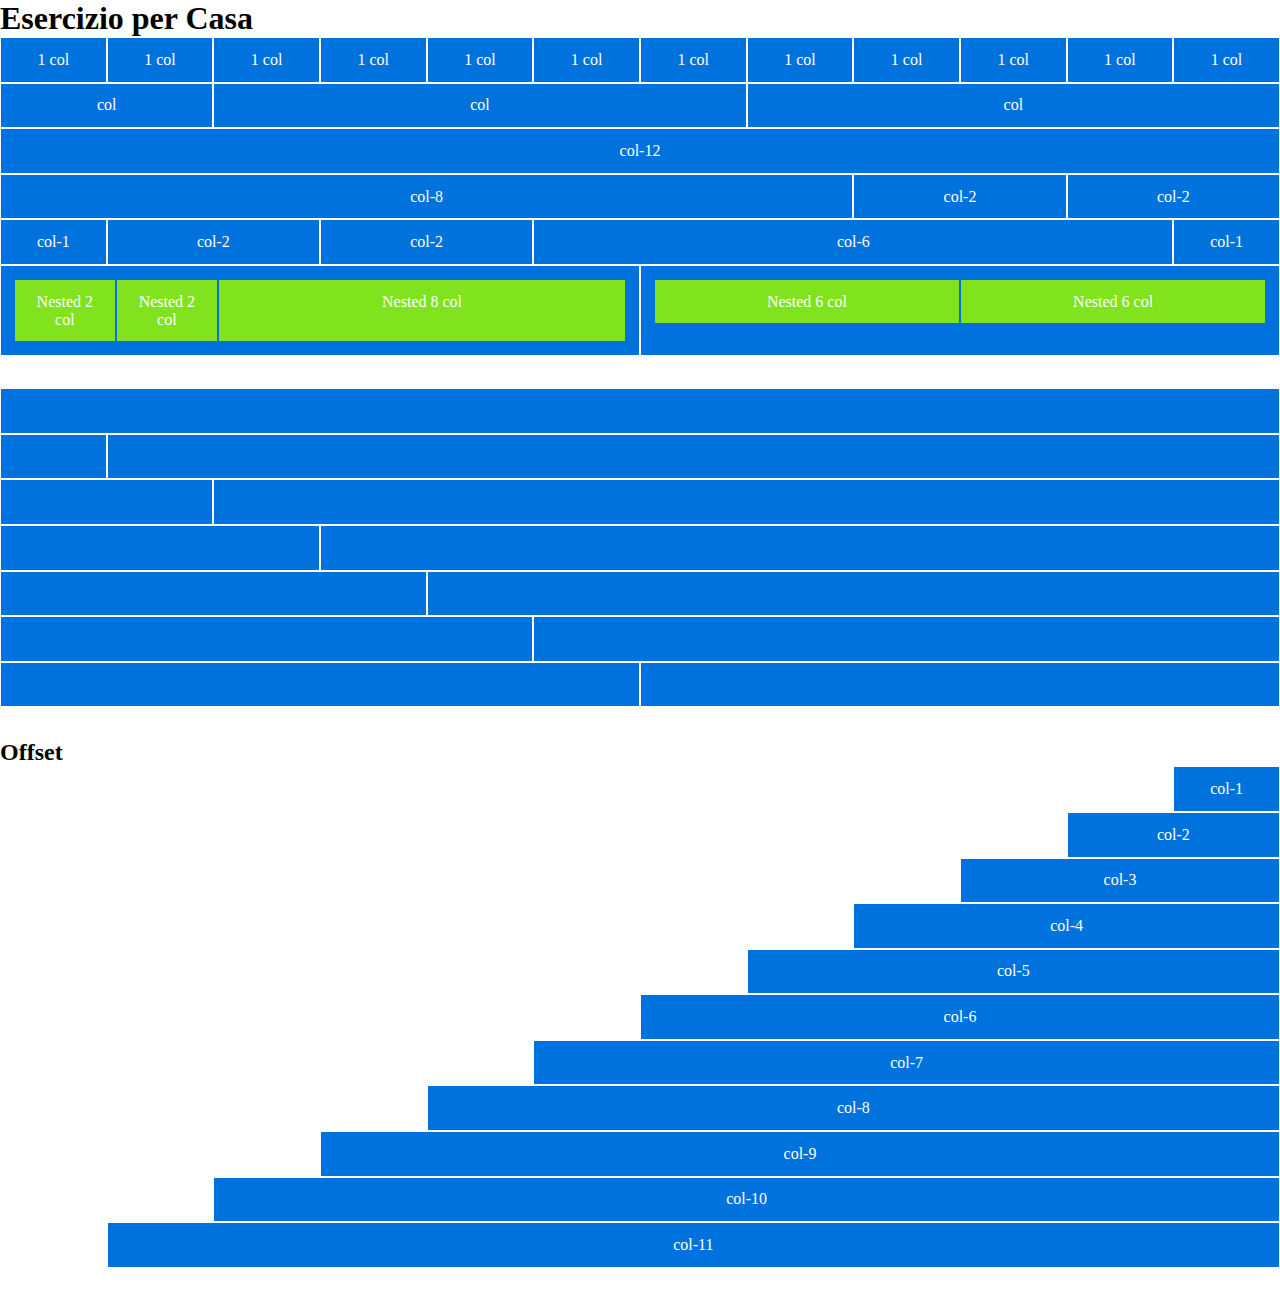
<file: index.html>
<!DOCTYPE html>
<html lang="it">
<head>
    <meta charset="UTF-8">
    <meta http-equiv="X-UA-Compatible" content="IE=edge">
    <meta name="viewport" content="width=device-width, initial-scale=1.0">
    <link rel="stylesheet" href="css/12bool.css">

    <link rel="stylesheet" href="css/style.css">

    <title>12 BOOL</title>
</head>
<body>
    <main>
        <div class="container">

            <h1>Esercizio per Casa</h1>
            <div class="row"> <!--1° Row-->

                <div class="col-1">
                    1 col
                </div>
                <div class="col-1">
                    1 col
                </div>
                <div class="col-1">
                    1 col
                </div>
                <div class="col-1">
                    1 col
                </div>
                <div class="col-1">
                    1 col
                </div>
                <div class="col-1">
                    1 col
                </div>
                <div class="col-1">
                    1 col
                </div>
                <div class="col-1">
                    1 col
                </div>
                <div class="col-1">
                    1 col
                </div>
                <div class="col-1">
                    1 col
                </div>
                <div class="col-1">
                    1 col
                </div>
                <div class="col-1">
                    1 col
                </div>

            </div>
            <div class="row"><!--2° Row-->
                <div class="col-2">
                    <div class="col">
                        col
                    </div>
                </div>
                <div class="col-5">
                    <div class="col">
                        col
                    </div>
                </div>
                <div class="col-5">
                    <div class="col">
                        col
                    </div>
                </div>
                
            </div>
            <div class="row"><!--3° Row-->
                <div class="col-12">
                    col-12
                </div>
            </div> 
            <div class="row"><!--4° Row-->
                <div class="col-8">
                    col-8
                </div>
                <div class="col-2">
                    col-2
                </div>
                <div class="col-2">
                    col-2
                </div>
            </div>
            <div class="row"><!--5° Row-->
                <div class="col-1">
                    col-1
                </div>
                <div class="col-2">
                    col-2
                </div>
                <div class="col-2">
                    col-2
                </div>
                <div class="col-6">
                    col-6
                </div>
                <div class="col-1">
                    col-1
                </div>
            </div>
            <div class="row "><!--6° Row-->
                <div class="col-6">

                    <div class="row row-6">
                        <div class="col-2">
                            Nested 2 col
                        </div>
                        <div class="col-2">
                            Nested 2 col
                        </div>
                        <div class="col-8">
                            Nested 8 col
                        </div>
                    </div>    
                </div>
                <div class="col-6">
                    <div class="row row-6">
                        <div class="col-6">
                            Nested 6 col
                        </div>
                        <div class="col-6">
                            Nested 6 col
                        </div>
                    </div>

                </div>
            </div>
            
        </div>
        <div class="container container-middle">
            <div class="row">
                <div class="col-12">

                </div>
            </div>
            <div class="row">    
                <div class="col-1">

                </div>
                <div class="col-11">

                </div>
            </div>
            <div class="row">    
                <div class="col-2">

                </div>
                <div class="col-10">
                    
                </div>
            </div>
            <div class="row">    
                <div class="col-3">

                </div>
                <div class="col-9">
                    
                </div>
            </div>
            <div class="row">    
                <div class="col-4">

                </div>
                <div class="col-8">
                    
                </div>
            </div>
            <div class="row">    
                <div class="col-5">

                </div>
                <div class="col-7">
                    
                </div>
            </div>
            <div class="row">    
                <div class="col-6">

                </div>
                <div class="col-6">
                    
                </div>
            </div>    
        </div>
        <div class="container">

            <h2>Offset  <!--Offset section--> 

            </h2>
                <div class="row">
                    <div class="col-offset-11 col-1"> <!--1° Offset-->
                        col-1
                    </div>
                </div>
                <div class="row">
                    <div class="col-offset-10 col-2"> <!--2° Offset-->
                        col-2
                    </div>
                </div>
                <div class="row">
                    <div class="col-offset-9 col-3"> <!--3° Offset-->
                        col-3
                    </div>
                </div>
                <div class="row">
                    <div class="col-offset-8 col-4"> <!--4° Offset-->
                        col-4
                    </div>
                </div>
                <div class="row">
                    <div class="col-offset-7 col-5"> <!--5° Offset-->
                        col-5
                    </div>
                </div>
                <div class="row">
                    <div class="col-offset-6 col-6"> <!--6° Offset-->
                        col-6
                    </div>
                </div>
                <div class="row">
                    <div class="col-offset-5 col-7"> <!--7° Offset-->
                        col-7
                    </div>
                </div>
                <div class="row">
                    <div class="col-offset-4 col-8"> <!--8° Offset-->
                        col-8
                    </div>
                </div>
                <div class="row">
                    <div class="col-offset-3 col-9"> <!--9° Offset-->
                        col-9
                    </div>
                </div>
                <div class="row">
                    <div class="col-offset-2 col-10"> <!--10° Offset-->
                        col-10
                    </div>
                </div>
                <div class="row">
                    <div class="col-offset-1 col-11"> <!--11° Offset-->
                        col-11
                    </div>
                </div>            

        </div>        

    </main>
    
</body>
</html>
</file>
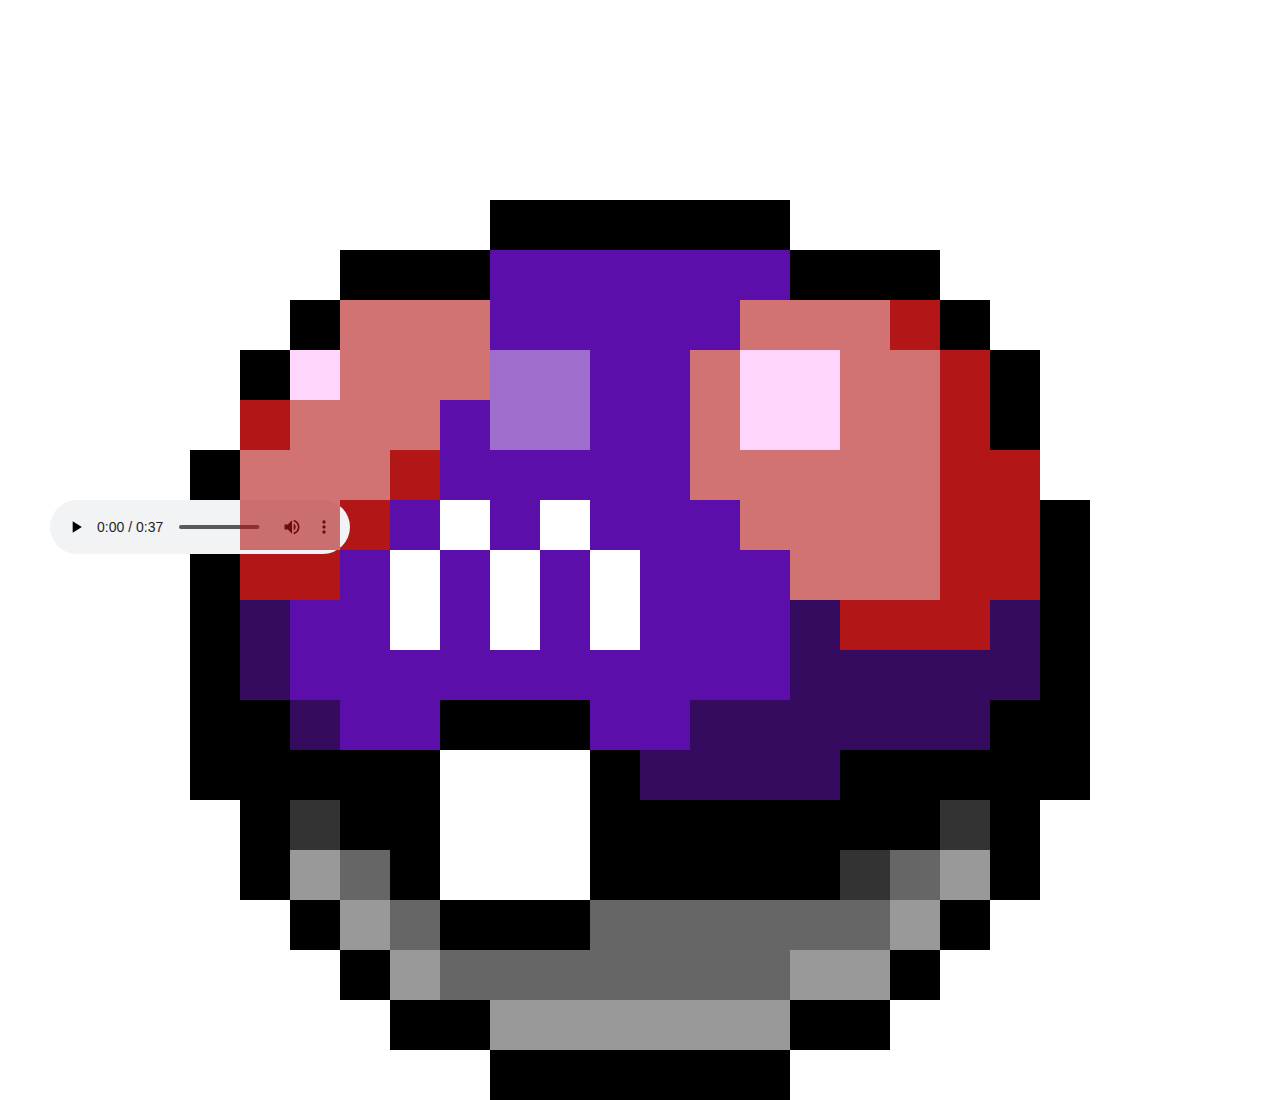
<file: Bonus/indexBonus.html>
<!DOCTYPE html>
<html lang="it">
    <head>
        <meta charset="UTF-8">
        <meta http-equiv="X-UA-Compatible" content="IE=edge">
        <meta name="viewport" content="width=device-width, initial-scale=1.0">
        <link rel="stylesheet" href="css-bonus/12bool-bonus.css">
        <link rel="stylesheet" href="css-bonus/styleBonus.css">

        <title>Bonus</title>
    </head>
    <body>
        <main>
            <audio autoplay controls type="audio/mp3" src="css-bonus/Music/Sigla dei Pokemon in Napoletano.mp3"></audio>
            <div class="container">
                
                <div class="row row-1">
                    <div class="col-offset-4 col-4 black">
                        
                    </div>
                </div>
                <div class="row row-2">
                    <div class="col-offset-2 col-2 black"></div>
                    <div class="col-4 purple"></div>
                    <div class="col-2 black"></div>
                </div>
                <div class="row row-3">
                    <div class="col-4">
                        <div class="row">
                            <div class="col-2"></div>
                            <div class="col-2"></div>
                            <div class="col-2 black"></div>
                            <div class="col-2 red opacity-60"></div>
                            <div class="col-2 red opacity-60"></div>
                            <div class="col-2 red opacity-60"></div>
                        </div>
                    </div>    
                    <div class="col-4">
                        <div class="row">
                            <div class="col-2 purple"></div>
                            <div class="col-2 purple"></div>
                            <div class="col-2 purple"></div>
                            <div class="col-2 purple"></div>
                            <div class="col-2 purple"></div>
                            <div class="col-2 red opacity-60"></div>
                        </div>

                    </div>
                    <div class="col-4">
                        <div class="row">
                            <div class="col-2 red opacity-60"></div>
                            <div class="col-2 red opacity-60"></div>
                            <div class="col-2 red"></div>
                            <div class="col-2 black"></div>
                            <div class="col-2"></div>
                            <div class="col-2"></div>
                        </div>

                    </div>
                </div>        
                <div class="row row-4">
                    <div class="col-4">
                        <div class="row">
                            <div class="col-2"></div>
                            <div class="col-2 black"></div>
                            <div class="col-2 pink opacity-80"></div>
                            <div class="col-2 red opacity-60"></div>
                            <div class="col-2 red opacity-60"></div>
                            <div class="col-2 red opacity-60"></div>
                        </div>
                    </div>    
                    <div class="col-4">
                        <div class="row">
                            <div class="col-2 purple opacity-60"></div>
                            <div class="col-2 purple opacity-60"></div>
                            <div class="col-2 purple"></div>
                            <div class="col-2 purple"></div>
                            <div class="col-2 red opacity-60"></div>
                            <div class="col-2 pink opacity-80"></div>
                        </div>

                    </div>
                    <div class="col-4">
                        <div class="row">
                            <div class="col-2 pink opacity-80"></div>
                            <div class="col-2 red opacity-60"></div>
                            <div class="col-2 red opacity-60"></div>
                            <div class="col-2 red"></div>
                            <div class="col-2 black"></div>
                            <div class="col-2"></div>
                        </div>

                    </div>
                </div>
                <div class="row row-5">
                    <div class="col-4">
                        <div class="row">
                            <div class="col-2"></div>
                            <div class="col-2 red"></div>
                            <div class="col-2 red opacity-60"></div>
                            <div class="col-2 red opacity-60"></div>
                            <div class="col-2 red opacity-60"></div>
                            <div class="col-2 purple"></div>
                        </div>
                    </div>    
                    <div class="col-4">
                        <div class="row">
                            <div class="col-2 purple opacity-60"></div>
                            <div class="col-2 purple opacity-60"></div>
                            <div class="col-2 purple"></div>
                            <div class="col-2 purple"></div>
                            <div class="col-2 red opacity-60"></div>
                            <div class="col-2 pink opacity-80"></div>
                        </div>

                    </div>
                    <div class="col-4">
                        <div class="row">
                            <div class="col-2 pink opacity-80"></div>
                            <div class="col-2 red opacity-60"></div>
                            <div class="col-2 red opacity-60"></div>
                            <div class="col-2 red"></div>
                            <div class="col-2 black"></div>
                            <div class="col-2"></div>
                        </div>

                    </div>
                </div>
                <div class="row row-3">
                    <div class="col-4">
                        <div class="row">
                            <div class="col-2 black"></div>
                            <div class="col-2 red opacity-60"></div>
                            <div class="col-2 red opacity-60"></div>
                            <div class="col-2 red opacity-60"></div>
                            <div class="col-2 red"></div>
                            <div class="col-2 purple"></div>
                        </div>
                    </div>    
                    <div class="col-4">
                        <div class="row">
                            <div class="col-2 purple"></div>
                            <div class="col-2 purple"></div>
                            <div class="col-2 purple"></div>
                            <div class="col-2 purple"></div>
                            <div class="col-2 red opacity-60"></div>
                            <div class="col-2 red opacity-60"></div>
                        </div>

                    </div>
                    <div class="col-4">
                        <div class="row">
                            <div class="col-2 red opacity-60"></div>
                            <div class="col-2 red opacity-60"></div>
                            <div class="col-2 red opacity-60"></div>
                            <div class="col-2 red "></div>
                            <div class="col-2 red "></div>
                            <div class="col-2"></div>
                        </div>

                    </div>
                </div>
                <div class="row row-3">
                    <div class="col-4">
                        <div class="row">
                            <div class="col-2 black"></div>
                            <div class="col-2 red opacity-60"></div>
                            <div class="col-2 red opacity-60"></div>
                            <div class="col-2 red"></div>
                            <div class="col-2 purple"></div>
                            <div class="col-2 white"></div>
                        </div>
                    </div>    
                    <div class="col-4">
                        <div class="row">
                            <div class="col-2 purple"></div>
                            <div class="col-2 white"></div>
                            <div class="col-2 purple"></div>
                            <div class="col-2 purple"></div>
                            <div class="col-2 purple"></div>
                            <div class="col-2 red opacity-60"></div>
                        </div>

                    </div>
                    <div class="col-4">
                        <div class="row">
                            <div class="col-2 red opacity-60"></div>
                            <div class="col-2 red opacity-60"></div>
                            <div class="col-2 red opacity-60"></div>
                            <div class="col-2 red"></div>
                            <div class="col-2 red"></div>
                            <div class="col-2 black"></div>
                        </div>

                    </div>
                </div>
                <div class="row row-3">
                    <div class="col-4">
                        <div class="row">
                            <div class="col-2 black"></div>
                            <div class="col-2 red"></div>
                            <div class="col-2 red"></div>
                            <div class="col-2 purple"></div>
                            <div class="col-2 white"></div>
                            <div class="col-2 purple"></div>
                        </div>
                    </div>    
                    <div class="col-4">
                        <div class="row">
                            <div class="col-2 white"></div>
                            <div class="col-2 purple"></div>
                            <div class="col-2 white"></div>
                            <div class="col-2 purple"></div>
                            <div class="col-2 purple"></div>
                            <div class="col-2 purple"></div>
                        </div>

                    </div>
                    <div class="col-4">
                        <div class="row">
                            <div class="col-2 red opacity-60"></div>
                            <div class="col-2 red opacity-60"></div>
                            <div class="col-2 red opacity-60"></div>
                            <div class="col-2 red"></div>
                            <div class="col-2 red"></div>
                            <div class="col-2 black"></div>
                        </div>

                    </div>
                </div>
                <div class="row row-3">
                    <div class="col-4">
                        <div class="row">
                            <div class="col-2 black"></div>
                            <div class="col-2 dark-purple"></div>
                            <div class="col-2 purple"></div>
                            <div class="col-2 purple"></div>
                            <div class="col-2 white"></div>
                            <div class="col-2 purple"></div>
                        </div>
                    </div>    
                    <div class="col-4">
                        <div class="row">
                            <div class="col-2 white"></div>
                            <div class="col-2 purple"></div>
                            <div class="col-2 white"></div>
                            <div class="col-2 purple"></div>
                            <div class="col-2 purple"></div>
                            <div class="col-2 purple"></div>
                        </div>

                    </div>
                    <div class="col-4">
                        <div class="row">
                            <div class="col-2 dark-purple"></div>
                            <div class="col-2 red"></div>
                            <div class="col-2 red"></div>
                            <div class="col-2 red"></div>
                            <div class="col-2 dark-purple"></div>
                            <div class="col-2 black"></div>
                        </div>

                    </div>
                </div>
                <div class="row row-3">
                    <div class="col-4">
                        <div class="row">
                            <div class="col-2 black"></div>
                            <div class="col-2 dark-purple"></div>
                            <div class="col-2 purple"></div>
                            <div class="col-2 purple"></div>
                            <div class="col-2 purple"></div>
                            <div class="col-2 purple"></div>
                        </div>
                    </div>    
                    <div class="col-4">
                        <div class="row">
                            <div class="col-2 purple"></div>
                            <div class="col-2 purple"></div>
                            <div class="col-2 purple"></div>
                            <div class="col-2 purple"></div>
                            <div class="col-2 purple"></div>
                            <div class="col-2 purple"></div>
                        </div>

                    </div>
                    <div class="col-4">
                        <div class="row">
                            <div class="col-2 dark-purple"></div>
                            <div class="col-2 dark-purple"></div>
                            <div class="col-2 dark-purple"></div>
                            <div class="col-2 dark-purple"></div>
                            <div class="col-2 dark-purple"></div>
                            <div class="col-2 black"></div>
                        </div>

                    </div>
                </div>
                <div class="row row-3">
                    <div class="col-4">
                        <div class="row">
                            <div class="col-2 black"></div>
                            <div class="col-2 black"></div>
                            <div class="col-2 dark-purple"></div>
                            <div class="col-2 purple"></div>
                            <div class="col-2 purple"></div>
                            <div class="col-2 black"></div>
                        </div>
                    </div>    
                    <div class="col-4">
                        <div class="row">
                            <div class="col-2 black"></div>
                            <div class="col-2 black"></div>
                            <div class="col-2 purple"></div>
                            <div class="col-2 purple"></div>
                            <div class="col-2 dark-purple"></div>
                            <div class="col-2 dark-purple"></div>
                        </div>

                    </div>
                    <div class="col-4">
                        <div class="row">
                            <div class="col-2 dark-purple"></div>
                            <div class="col-2 dark-purple"></div>
                            <div class="col-2 dark-purple"></div>
                            <div class="col-2 dark-purple"></div>
                            <div class="col-2 black"></div>
                            <div class="col-2 black"></div>
                        </div>

                    </div>
                </div>
                <div class="row row-3">
                    <div class="col-4">
                        <div class="row">
                            <div class="col-2 black"></div>
                            <div class="col-2 black"></div>
                            <div class="col-2 black"></div>
                            <div class="col-2 black"></div>
                            <div class="col-2 black"></div>
                            <div class="col-2 white"></div>
                        </div>
                    </div>    
                    <div class="col-4">
                        <div class="row">
                            <div class="col-2 white"></div>
                            <div class="col-2 white"></div>
                            <div class="col-2 black"></div>
                            <div class="col-2 dark-purple"></div>
                            <div class="col-2 dark-purple"></div>
                            <div class="col-2 dark-purple"></div>
                        </div>

                    </div>
                    <div class="col-4">
                        <div class="row">
                            <div class="col-2 dark-purple"></div>
                            <div class="col-2 black"></div>
                            <div class="col-2 black"></div>
                            <div class="col-2 black"></div>
                            <div class="col-2 black"></div>
                            <div class="col-2 black"></div>
                        </div>

                    </div>
                </div>
                <div class="row row-3">
                    <div class="col-4">
                        <div class="row">
                            <div class="col-2"></div>
                            <div class="col-2 black "></div>
                            <div class="col-2 black opacity-80"></div>
                            <div class="col-2 black"></div>
                            <div class="col-2 black"></div>
                            <div class="col-2 white"></div>
                        </div>
                    </div>    
                    <div class="col-4">
                        <div class="row">
                            <div class="col-2 white"></div>
                            <div class="col-2 white"></div>
                            <div class="col-2 black"></div>
                            <div class="col-2 black"></div>
                            <div class="col-2 black"></div>
                            <div class="col-2 black"></div>
                        </div>

                    </div>
                    <div class="col-4">
                        <div class="row">
                            <div class="col-2 black"></div>
                            <div class="col-2 black"></div>
                            <div class="col-2 black"></div>
                            <div class="col-2 black opacity-80"></div>
                            <div class="col-2 black"></div>
                            <div class="col-2"></div>
                        </div>

                    </div>
                </div>
                <div class="row row-3">
                    <div class="col-4">
                        <div class="row">
                            <div class="col-2"></div>
                            <div class="col-2 black"></div>
                            <div class="col-2 black opacity-40"></div>
                            <div class="col-2 black opacity-60"></div>
                            <div class="col-2 black"></div>
                            <div class="col-2 white"></div>
                        </div>
                    </div>    
                    <div class="col-4">
                        <div class="row">
                            <div class="col-2 white"></div>
                            <div class="col-2 white"></div>
                            <div class="col-2 black"></div>
                            <div class="col-2 black"></div>
                            <div class="col-2 black"></div>
                            <div class="col-2 black"></div>
                        </div>

                    </div>
                    <div class="col-4">
                        <div class="row">
                            <div class="col-2 black"></div>
                            <div class="col-2 black opacity-80"></div>
                            <div class="col-2 black opacity-60"></div>
                            <div class="col-2 black opacity-40"></div>
                            <div class="col-2 black "></div>
                            <div class="col-2"></div>
                        </div>

                    </div>
                </div>
                <div class="row row-3">
                    <div class="col-4">
                        <div class="row">
                            <div class="col-2"></div>
                            <div class="col-2"></div>
                            <div class="col-2 black"></div>
                            <div class="col-2 black opacity-40"></div>
                            <div class="col-2 black opacity-60"></div>
                            <div class="col-2 black"></div>
                        </div>
                    </div>    
                    <div class="col-4">
                        <div class="row">
                            <div class="col-2 black"></div>
                            <div class="col-2 black"></div>
                            <div class="col-2 black opacity-60"></div>
                            <div class="col-2 black opacity-60"></div>
                            <div class="col-2 black opacity-60"></div>
                            <div class="col-2 black opacity-60"></div>
                        </div>

                    </div>
                    <div class="col-4">
                        <div class="row">
                            <div class="col-2 black opacity-60"></div>
                            <div class="col-2 black opacity-60"></div>
                            <div class="col-2 black opacity-40"></div>
                            <div class="col-2 black"></div>
                            <div class="col-2"></div>
                            <div class="col-2"></div>
                        </div>

                    </div>
                </div>
                <div class="row row-3">
                    <div class="col-4">
                        <div class="row">
                            <div class="col-2"></div>
                            <div class="col-2"></div>
                            <div class="col-2"></div>
                            <div class="col-2 black"></div>
                            <div class="col-2 black opacity-40"></div>
                            <div class="col-2 black opacity-60"></div>
                        </div>
                    </div>    
                    <div class="col-4">
                        <div class="row">
                            <div class="col-2 black opacity-60"></div>
                            <div class="col-2 black opacity-60"></div>
                            <div class="col-2 black opacity-60"></div>
                            <div class="col-2 black opacity-60"></div>
                            <div class="col-2 black opacity-60"></div>
                            <div class="col-2 black opacity-60"></div>
                        </div>

                    </div>
                    <div class="col-4">
                        <div class="row">
                            <div class="col-2 black opacity-40"></div>
                            <div class="col-2 black opacity-40"></div>
                            <div class="col-2 black"></div>
                            <div class="col-2"></div>
                            <div class="col-2"></div>
                            <div class="col-2"></div>
                        </div>

                    </div>
                </div>
                <div class="row row-2">
                    <div class="col-offset-2 col-2">
                        <div class="row">
                            <div class="col-4">

                            </div>
                            <div class="col-4 black" >
                                
                            </div>
                            <div class="col-4 black">
                                
                            </div>
                        </div>
                    </div>
                    <div class="col-4 black opacity-40"></div>
                    <div class="col-2 ">
                        <div class="row">
                            <div class="col-4 black">

                            </div>
                            <div class="col-4 black" >
                                
                            </div>
                            <div class="col-4 ">
                                
                            </div>
                        </div>
                    </div>
                </div>
                <div class="row row-1">
                    <div class="col-offset-4 col-4 black">
                        
                    </div>
                </div>
            </div>
        </main>        
    </body>
</html>
</file>
<file: css/12bool.css>
*{
    margin: 0;
    padding: 0;
    box-sizing: border-box;
}

.row{
    display: flex;
    flex-direction: row;
    flex-wrap: wrap;
}
.col{
    flex-grow: 1;
    flex-basis: 0;
    max-width: 100%;
}
[class^="col-"]{
    flex: 0 0 auto;
}
.col-1{
    flex-basis: calc((100% / 12) * 1);
    max-width: calc((100% / 12) * 1);
}
.col-2{
    flex-basis: calc((100% / 12) * 2);
    max-width: calc((100% / 12) * 2);
}
.col-3{
    flex-basis: calc((100% / 12) * 3);
    max-width: calc((100% / 12) * 3);
}
.col-4{
    flex-basis: calc((100% / 12) * 4);
    max-width: calc((100% / 12) * 4);
}
.col-5{
    flex-basis: calc((100% / 12) * 5);
    max-width: calc((100% / 12) * 5);
}
.col-6{
    flex-basis: calc((100% / 12) * 6);
    max-width: calc((100% / 12) * 6);
}
.col-7{
    flex-basis: calc((100% / 12) * 7);
    max-width: calc((100% / 12) * 7);
}
.col-8{
    flex-basis: calc((100% / 12) * 8);
    max-width: calc((100% / 12) * 8);
}
.col-9{
    flex-basis: calc((100% / 12) * 9);
    max-width: calc((100% / 12) * 9);
}
.col-10{
    flex-basis: calc((100% / 12) * 10);
    max-width: calc((100% / 12) * 10);
}
.col-11{
    flex-basis: calc((100% / 12) * 11);
    max-width: calc((100% / 12) * 11);
}
.col-12{
    flex-basis: calc((100% / 12) * 12);
    max-width: calc((100% / 12) * 12);
}

[class^="col-offset"]{
    margin-left: 0;
}
.col-offset-1{
    margin-left: calc((100% / 12) * 1);
}
.col-offset-2{
    margin-left: calc((100% / 12) * 2);
}
.col-offset-3{
    margin-left: calc((100% / 12) * 3);
}
.col-offset-4{
    margin-left: calc((100% / 12) * 4);
}
.col-offset-5{
    margin-left: calc((100% / 12) * 5);
}
.col-offset-6{
    margin-left: calc((100% / 12) * 6);
}
.col-offset-7{
    margin-left: calc((100% / 12) * 7);
}
.col-offset-8{
    margin-left: calc((100% / 12) * 8);
}
.col-offset-9{
    margin-left: calc((100% / 12) * 9);
}
.col-offset-10{
    margin-left: calc((100% / 12) * 10);
}
.col-offset-11{
    margin-left: calc((100% / 12) * 11);
}
</file>
<file: css/style.css>
.container{
    max-width: 100%;
    margin: 0 auto;
    margin-bottom: 2em;
}
.flex{
    display: flex;
}
.row{
    text-align: center;
}
[class^="col-"]{
    background-color: rgb(0, 114, 221);
    color: white;
    border: 1px solid white;
    padding: 0.8em 0.8em;
}
.row-6 [class^="col-"]{
    background-color: rgb(128, 227, 29);
    border-color: rgb(0, 114, 221);
}
.container-middle [class^="col-"] {
    height: 45.6px;
}
</file>
<file: Bonus/css-bonus/12bool-bonus.css>
*{
    margin: 0;
    padding: 0;
    box-sizing: border-box;
}

.row{
    display: flex;
    flex-direction: row;
    flex-wrap: wrap;
}
.col{
    flex-grow: 1;
    flex-basis: 0;
    max-width: 100%;
}
[class^="col-"]{
    flex: 0 0 auto;
}
.col-1{
    flex-basis: calc((100% / 12) * 1);
    max-width: calc((100% / 12) * 1);
}
.col-2{
    flex-basis: calc((100% / 12) * 2);
    max-width: calc((100% / 12) * 2);
}
.col-3{
    flex-basis: calc((100% / 12) * 3);
    max-width: calc((100% / 12) * 3);
}
.col-4{
    flex-basis: calc((100% / 12) * 4);
    max-width: calc((100% / 12) * 4);
}
.col-5{
    flex-basis: calc((100% / 12) * 5);
    max-width: calc((100% / 12) * 5);
}
.col-6{
    flex-basis: calc((100% / 12) * 6);
    max-width: calc((100% / 12) * 6);
}
.col-7{
    flex-basis: calc((100% / 12) * 7);
    max-width: calc((100% / 12) * 7);
}
.col-8{
    flex-basis: calc((100% / 12) * 8);
    max-width: calc((100% / 12) * 8);
}
.col-9{
    flex-basis: calc((100% / 12) * 9);
    max-width: calc((100% / 12) * 9);
}
.col-10{
    flex-basis: calc((100% / 12) * 10);
    max-width: calc((100% / 12) * 10);
}
.col-11{
    flex-basis: calc((100% / 12) * 11);
    max-width: calc((100% / 12) * 11);
}
.col-12{
    flex-basis: calc((100% / 12) * 12);
    max-width: calc((100% / 12) * 12);
}

[class^="col-offset"]{
    margin-left: 0;
}
.col-offset-1{
    margin-left: calc((100% / 12) * 1);
}
.col-offset-2{
    margin-left: calc((100% / 12) * 2);
}
.col-offset-3{
    margin-left: calc((100% / 12) * 3);
}
.col-offset-4{
    margin-left: calc((100% / 12) * 4);
}
.col-offset-5{
    margin-left: calc((100% / 12) * 5);
}
.col-offset-6{
    margin-left: calc((100% / 12) * 6);
}
.col-offset-7{
    margin-left: calc((100% / 12) * 7);
}
.col-offset-8{
    margin-left: calc((100% / 12) * 8);
}
.col-offset-9{
    margin-left: calc((100% / 12) * 9);
}
.col-offset-10{
    margin-left: calc((100% / 12) * 10);
}
.col-offset-11{
    margin-left: calc((100% / 12) * 11);
}
</file>
<file: Bonus/css-bonus/styleBonus.css>
body{
    background-image: url(https://fixthephoto.com/it/grass-texture-free-photoshop/download-1);
}
.container{
    padding-top: 200px;
    max-width:900px;
    margin: 0 auto;
}
[class^="col-"]{
    
    width: 50px;
    height: 50px;

}    
.row-1 col{
    background-color: black;
}
.opacity-80{
    opacity: 80%;
}
.opacity-60{
    opacity: 60%;
}
.opacity-40{
    opacity: 40%;
}
.black{
    background-color: black;
}
.white{
    background-color: white;
}
.red{
    background-color: #b31616;
}
.pink{
    background-color: #ffcafe;
}
.purple{
    background-color: #5b0eaa;
}
.dark-purple{
    background-color: #350b5f;
}
.display-none{
    display: none;
}
 audio{
    position: absolute;
    top: 500px;
    left: 50px;
}
.container:hover{
    animation-name: ex-11-icon;
    animation-duration: 2s;
    animation-iteration-count: 3;
    animation-timing-function:ease;
}

@keyframes ex-11-icon{
    0%   {transform: rotate(0);}
    25% {transform: rotate(10deg);}
    50% {transform: rotate(0deg);} 
    75% {transform: rotate(-10deg);} 
    99%{transform: rotate(0); }
    100%{animation-fill-mode: forwards; opacity: 80%;}
  }
</file>
